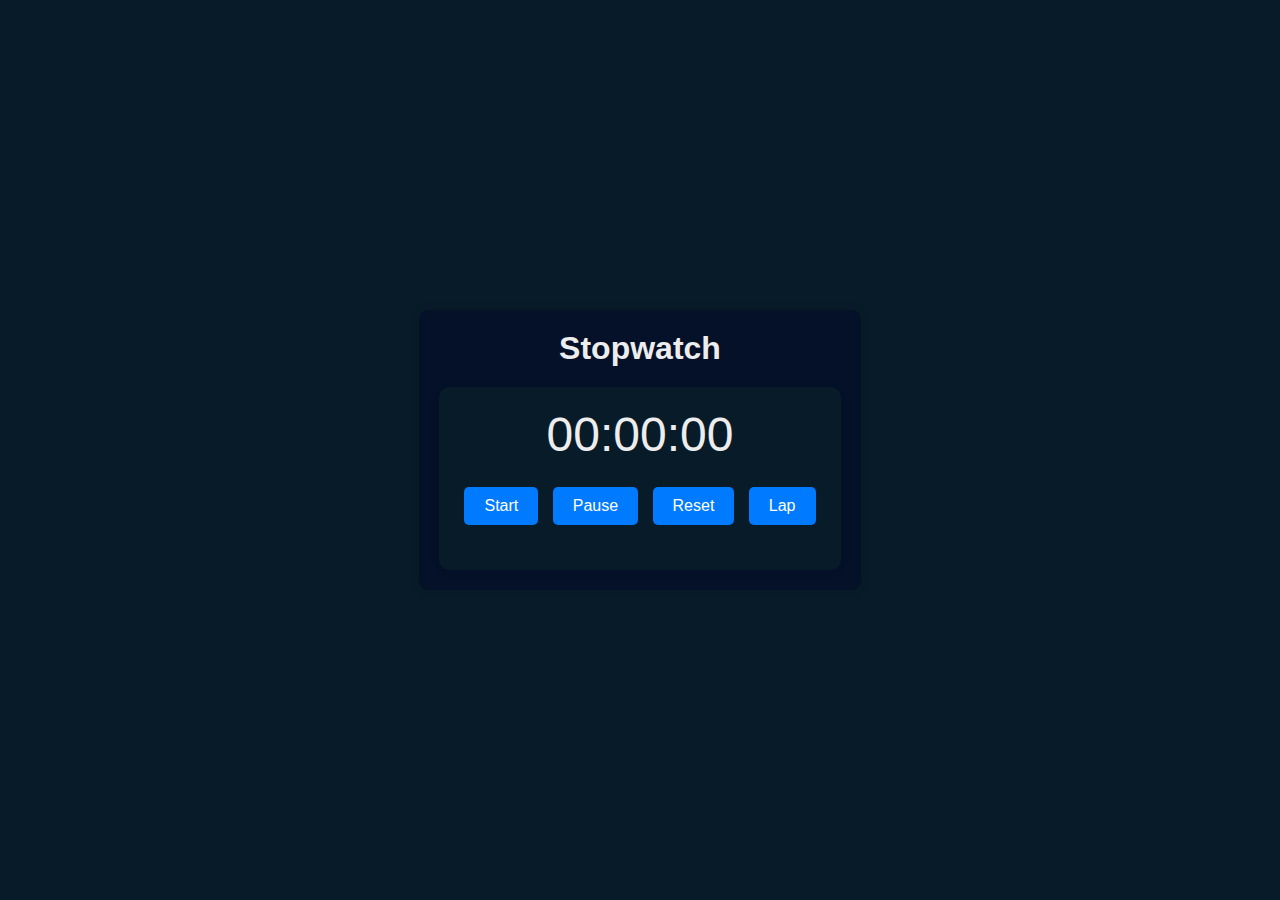
<file: PRODIGY_WD_02/index.html>
<!DOCTYPE html>
<html lang="en">
<head>
    <meta charset="UTF-8">
    <meta name="viewport" content="width=device-width, initial-scale=1.0">
    <title>Stopwatch</title>
    <link rel="stylesheet" href="styles.css">
</head>
<body>
    <div class="container">
        <h1>Stopwatch</h1>
        <div class="stopwatch">
            <div id="display">00:00:00</div>
            <div class="controls">
                <button id="start">Start</button>
                <button id="pause">Pause</button>
                <button id="reset">Reset</button>
                <button id="lap">Lap</button>
            </div>
            <ul id="laps"></ul>
        </div>
    </div>
    <script src="script.js"></script>
</body>
</html>
</file>
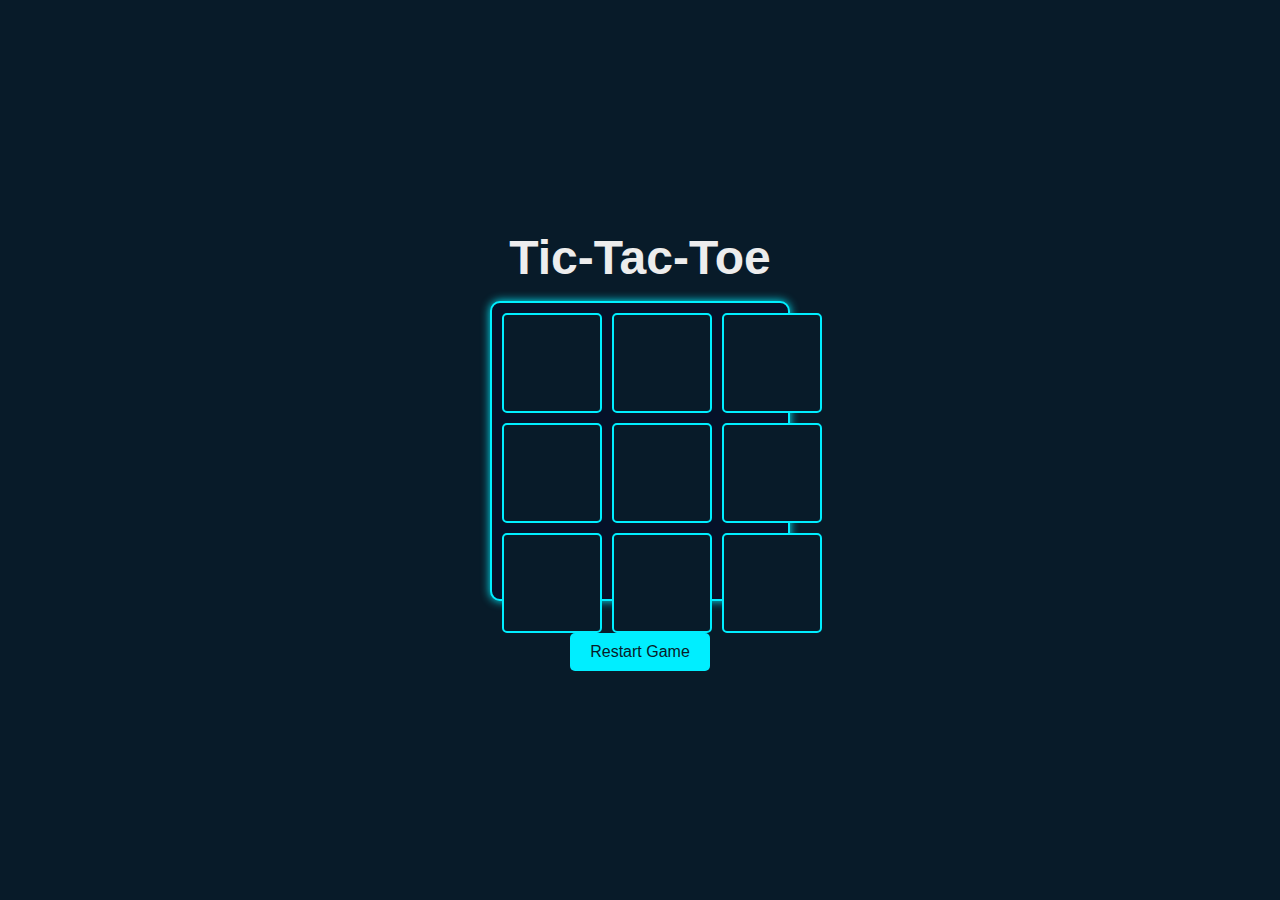
<file: PRODIGY_WD_03/index.html>
<!DOCTYPE html>
<html lang="en">
<head>
    <meta charset="UTF-8">
    <meta name="viewport" content="width=device-width, initial-scale=1.0">
    <title>Tic-Tac-Toe</title>
    <link rel="stylesheet" href="styles.css">
</head>
<body>
    <div class="container">
        <h1>Tic-Tac-Toe</h1>
        <div class="board" id="board">
            <div class="cell" data-index="0"></div>
            <div class="cell" data-index="1"></div>
            <div class="cell" data-index="2"></div>
            <div class="cell" data-index="3"></div>
            <div class="cell" data-index="4"></div>
            <div class="cell" data-index="5"></div>
            <div class="cell" data-index="6"></div>
            <div class="cell" data-index="7"></div>
            <div class="cell" data-index="8"></div>
        </div>
        <div class="message" id="message"></div>
        <button id="restart">Restart Game</button>
    </div>
    <script src="script.js"></script>
</body>
</html>
</file>
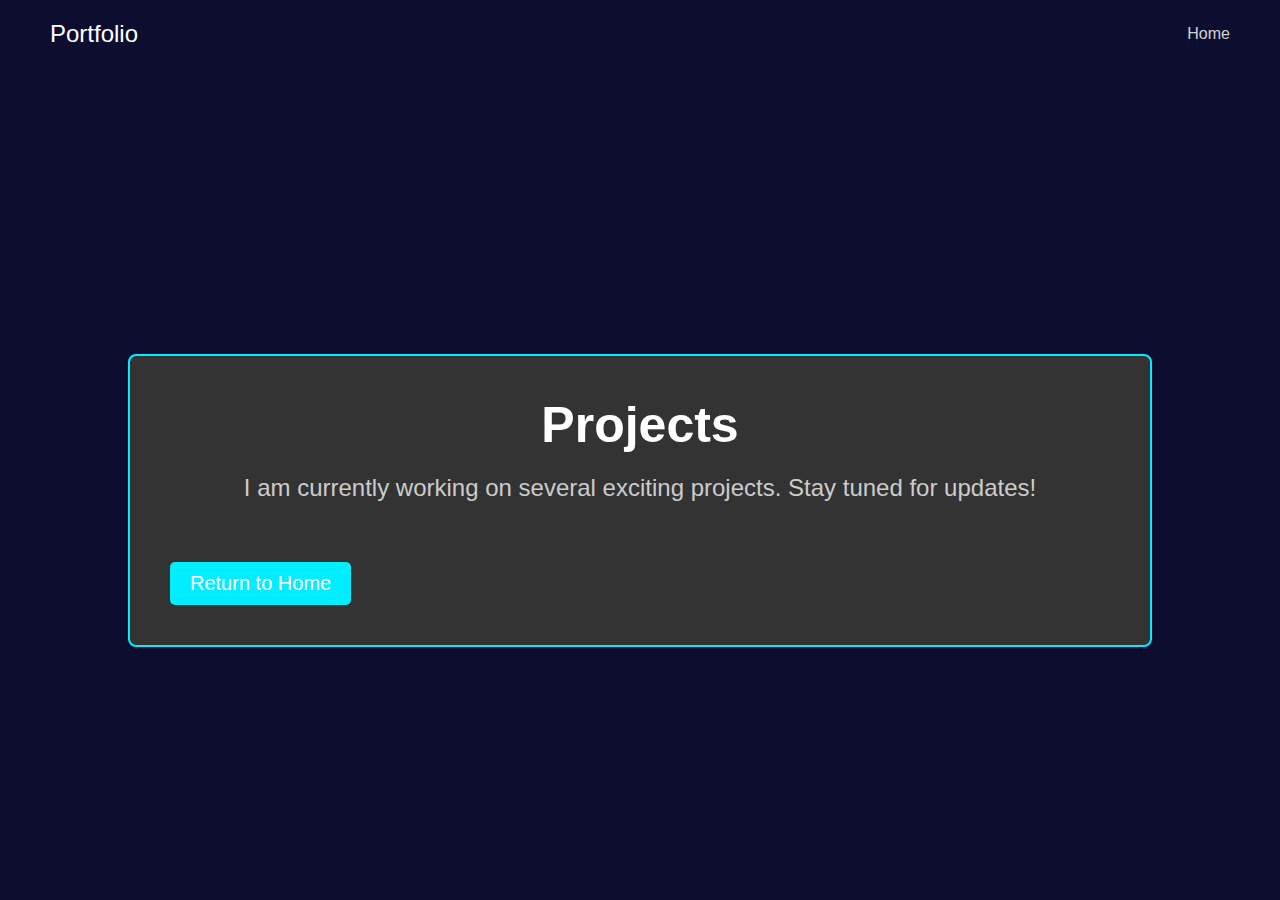
<file: PRODIGY_TrackCode_04/Project.html>
<!DOCTYPE html>
<html lang="en">

<head>
    <meta charset="UTF-8">
    <meta name="viewport" content="width=device-width, initial-scale=1.0">
    <title>Projects</title>
    <link rel="stylesheet" href="decorate.css">
</head>

<body>
    <header>
        <div class="logo">Portfolio</div>
        <nav>
            <a href="index.html">Home</a>

        </nav>
    </header>
    <section class="container">
        <div class="content">
            <h1 class="heading">Projects</h1>
            <p class="info">I am currently working on several exciting projects. Stay tuned for updates!</p>
           
        </div>
        <div class="home-link">
            <a href="index.html">Return to Home</a>
        </div>
        </div>
    </section>
</body>

</html>
</file>
<file: PRODIGY_WD_02/styles.css>
/* Global Styles */
* {
    margin: 0;
    padding: 0;
    box-sizing: border-box;
    font-family: 'Poppins', sans-serif;
}

body {
    color: #ededed;
    background: #081b29;
    display: flex;
    justify-content: center;
    align-items: center;
    height: 100vh;
    margin: 0;
}

/* Stopwatch Styles */
.container {
    text-align: center;
    padding: 20px;
    background: #051129;
    border-radius: 10px;
    box-shadow: 0 0 10px rgba(0, 0, 0, 0.1);
}

h1 {
    font-size: 32px;
    margin-bottom: 20px;
    animation: slideRight 1s ease forwards;
}

.stopwatch {
    background-color: #081b29;
    padding: 20px;
    border-radius: 10px;
    box-shadow: 0 0 10px rgba(0, 0, 0, 0.1);
}

#display {
    font-size: 3em;
    margin-bottom: 20px;
}

.controls button {
    font-size: 1em;
    margin: 5px;
    padding: 10px 20px;
    border: none;
    border-radius: 5px;
    cursor: pointer;
    background-color: #007BFF;
    color: #fff;
    transition: background-color 0.3s;
}

.controls button:hover {
    background-color: #0056b3;
}

#laps {
    list-style-type: none;
    padding: 0;
    margin-top: 20px;
}

#laps li {
    font-size: 1.2em;
    margin-bottom: 5px;
}

/* Animation Styles */
@keyframes slideRight {
    0% {
        transform: translateX(-100px);
        opacity: 0;
    }
    100% {
        transform: translateX(0);
        opacity: 1;
    }
}

@keyframes slideLeft {
    0% {
        transform: translateX(100px);
        opacity: 0;
    }
    100% {
        transform: translateX(0);
        opacity: 1;
    }
}

@keyframes slideTop {
    0% {
        transform: translateY(100px);
        opacity: 0;
    }
    100% {
        transform: translateY(0);
        opacity: 1;
    }
}

@keyframes slideBottom {
    0% {
        transform: translateY(-100px);
        opacity: 0;
    }
    100% {
        transform: translateY(0);
        opacity: 1;
    }
}
</file>
<file: PRODIGY_WD_03/styles.css>
* {
    margin: 0;
    padding: 0;
    box-sizing: border-box;
    font-family: 'Poppins', sans-serif;
}

body {
    display: flex;
    justify-content: center;
    align-items: center;
    height: 100vh;
    background: #081b29;
    color: #ededed;
}

.container {
    display: flex;
    flex-direction: column;
    align-items: center;
    text-align: center;
}

h1 {
    font-size: 3rem;
    margin-bottom: 1rem;
}

.board {
    display: grid;
    grid-template-columns: repeat(3, 1fr);
    grid-template-rows: repeat(3, 1fr);
    gap: 10px;
    width: 300px;
    height: 300px;
    background: #051129;
    border: 2px solid #0ef;
    border-radius: 10px;
    padding: 10px;
    box-shadow: 0 0 10px #0ef;
}

.cell {
    width: 100px;
    height: 100px;
    display: flex;
    justify-content: center;
    align-items: center;
    font-size: 2.5rem;
    font-weight: bold;
    color: #fff;
    background: #081b29;
    border: 2px solid #0ef;
    border-radius: 5px;
    cursor: pointer;
    transition: background 0.3s;
}

.cell:hover {
    background: #0ef;
    color: #081b29;
}

.message {
    margin-top: 1rem;
    font-size: 1.5rem;
}

button {
    margin-top: 1rem;
    padding: 10px 20px;
    font-size: 1rem;
    background: #0ef;
    border: none;
    border-radius: 5px;
    color: #081b29;
    cursor: pointer;
    transition: background 0.3s;
}

button:hover {
    background: #0dd;
}

/* Media Queries for Responsiveness */
@media (max-width: 768px) {
    .board {
        width: 90vw;
        height: 90vw;
    }
    
    .cell {
        font-size: 2rem;
    }
}

@media (max-width: 480px) {
    h1 {
        font-size: 2rem;
    }
    
    .message {
        font-size: 1rem;
    }

    button {
        padding: 8px 16px;
        font-size: 0.9rem;
    }
}
</file>
<file: PRODIGY_TrackCode_04/decorate.css>
/* Universal Styles */
* {
    margin: 0;
    padding: 0;
    box-sizing: border-box;
    font-family: 'Poppins', sans-serif;
}

body {
    background-color: #0d0d30;
    color: #d3d3d3;
    display: flex;
    justify-content: center;
    align-items: center;
    min-height: 100vh;
}

/* Header Styles */
header {
    position: fixed;
    top: 0;
    width: 100%;
    padding: 20px 50px;
    background: #0d0d30;
    display: flex;
    justify-content: space-between;
    align-items: center;
    z-index: 1000;
}

.logo {
    font-size: 1.5em;
    color: #fff;
    animation: slideRight 1s forwards;
}

nav a {
    margin-left: 20px;
    color: #d3d3d3;
    text-decoration: none;
    font-size: 1em;
    animation: slideRight 1.2s forwards;
}

nav a:hover {
    color: #0ef;
}

/* Container Styles */
.container {
    width: 80%;
    max-width: 1200px;
    background-color: #333;
    padding: 40px;
    box-shadow: 0 0 10px rgba(0, 0, 0, 0.1);
    border-radius: 8px;
    border: 2px solid #0ef;
    font-size: 20px;
    color: #0ef;
    margin-top: 100px;
}

.content {
    text-align: center;
}

.heading {
    font-size: 2.5em;
    margin-bottom: 20px;
    color: #fff;
    animation: slideTop 1.5s forwards;
}

.info {
    font-size: 1.2em;
    margin-bottom: 40px;
    color: #ccc;
    animation: slideBottom 1.7s forwards;
}

/* Project List Styles */
.project-list {
    display: flex;
    flex-wrap: wrap;
    justify-content: space-around;
}

.project {
    background-color: #444;
    width: 45%;
    margin: 10px 0;
    padding: 20px;
    border-radius: 8px;
    box-shadow: 0 0 10px rgba(0, 0, 0, 0.05);
}

.project-title {
    font-size: 1.5em;
    margin-bottom: 10px;
    color: #fff;
}

.project-description {
    font-size: 1em;
    color: #ccc;
}

/* Home Link */
.home-link a {
    display: inline-block;
    margin-top: 20px;
    padding: 10px 20px;
    color: #fff;
    background: #0ef;
    border-radius: 5px;
    text-decoration: none;
    transition: background 0.3s;
}

.home-link a:hover {
    background: #0dd;
}

/* Animations */
@keyframes slideRight {
    from {
        transform: translateX(100%);
        opacity: 0;
    }

    to {
        transform: translateX(0);
        opacity: 1;
    }
}

@keyframes slideTop {
    from {
        transform: translateY(-100%);
        opacity: 0;
    }

    to {
        transform: translateY(0);
        opacity: 1;
    }
}

@keyframes slideBottom {
    from {
        transform: translateY(100%);
        opacity: 0;
    }

    to {
        transform: translateY(0);
        opacity: 1;
    }
}
</file>
